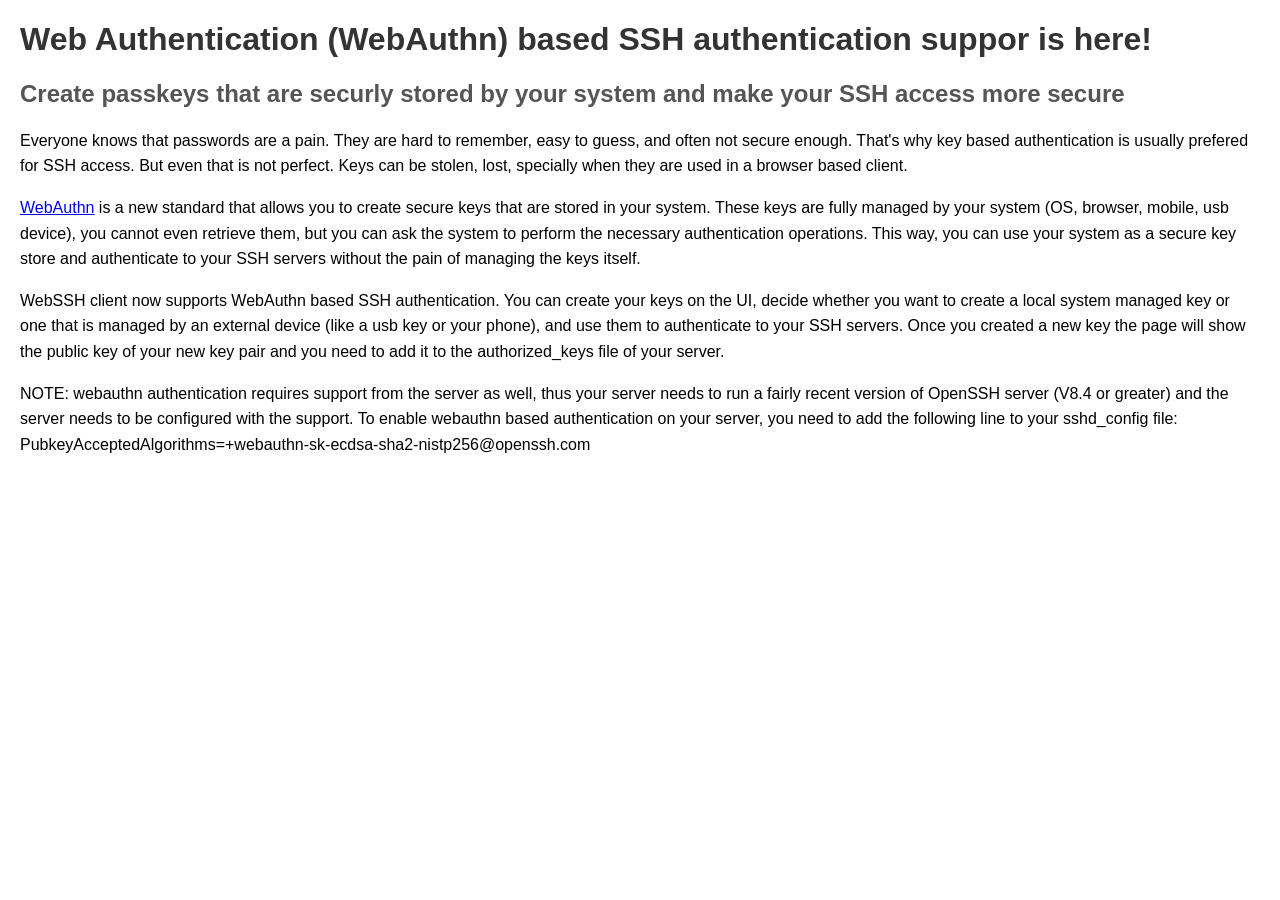
<file: web1/html/webauthn.html>
<!DOCTYPE html>
<html lang="en">
<head>
    <meta charset="UTF-8">
    <meta name="viewport" content="width=device-width, initial-scale=1.0">
    <title>Webauthn support</title>
    <style>
        body {
            font-family: Arial, sans-serif;
            margin: 20px;
        }
        h1 {
            color: #333;
        }
        h2 {
            color: #555;
        }
        p {
            line-height: 1.6;
        }
    </style>
</head>
<body>
    <h1>Web Authentication (WebAuthn) based SSH authentication suppor is here!</h1>
    <h2>Create passkeys that are securly stored by your system and make your SSH access more secure</h2>
    <p>
       Everyone knows that passwords are a pain. They are hard to remember, easy to guess, and often not secure enough. That's why 
       key based authentication is usually prefered for SSH access. But even that is not perfect. Keys can be stolen, lost, specially
       when they are used in a browser based client. 
    </p>
    <p>
        <a href="https://en.wikipedia.org/wiki/WebAuthn">WebAuthn</a> is a new standard that allows you to create secure keys that are stored in your system.
        These keys are fully managed by your system (OS, browser, mobile, usb device), you cannot even retrieve them, but you can ask the system to perform
        the necessary authentication operations. This way, you can use your system as a secure key store and authenticate to your SSH servers without the pain of managing the keys itself.
    </p>
    <p>
        WebSSH client now supports WebAuthn based SSH authentication. You can create your keys on the UI, decide whether you want to create a local system managed key 
        or one that is managed by an external device (like a usb key or your phone), and use them to authenticate to your SSH servers.
        Once you created a new key the page will show the public key of your new key pair and you need to add it to the authorized_keys file of your server.
    </p>
    <p>
        NOTE: webauthn authentication requires support from the server as well, thus your server needs to run a fairly recent version of OpenSSH server (V8.4 or greater) and the server needs to be configured with the support.
        To enable webauthn based authentication on your server, you need to add the following line to your sshd_config file: PubkeyAcceptedAlgorithms=+webauthn-sk-ecdsa-sha2-nistp256@openssh.com
    </p>
</body>
</html>
</file>
